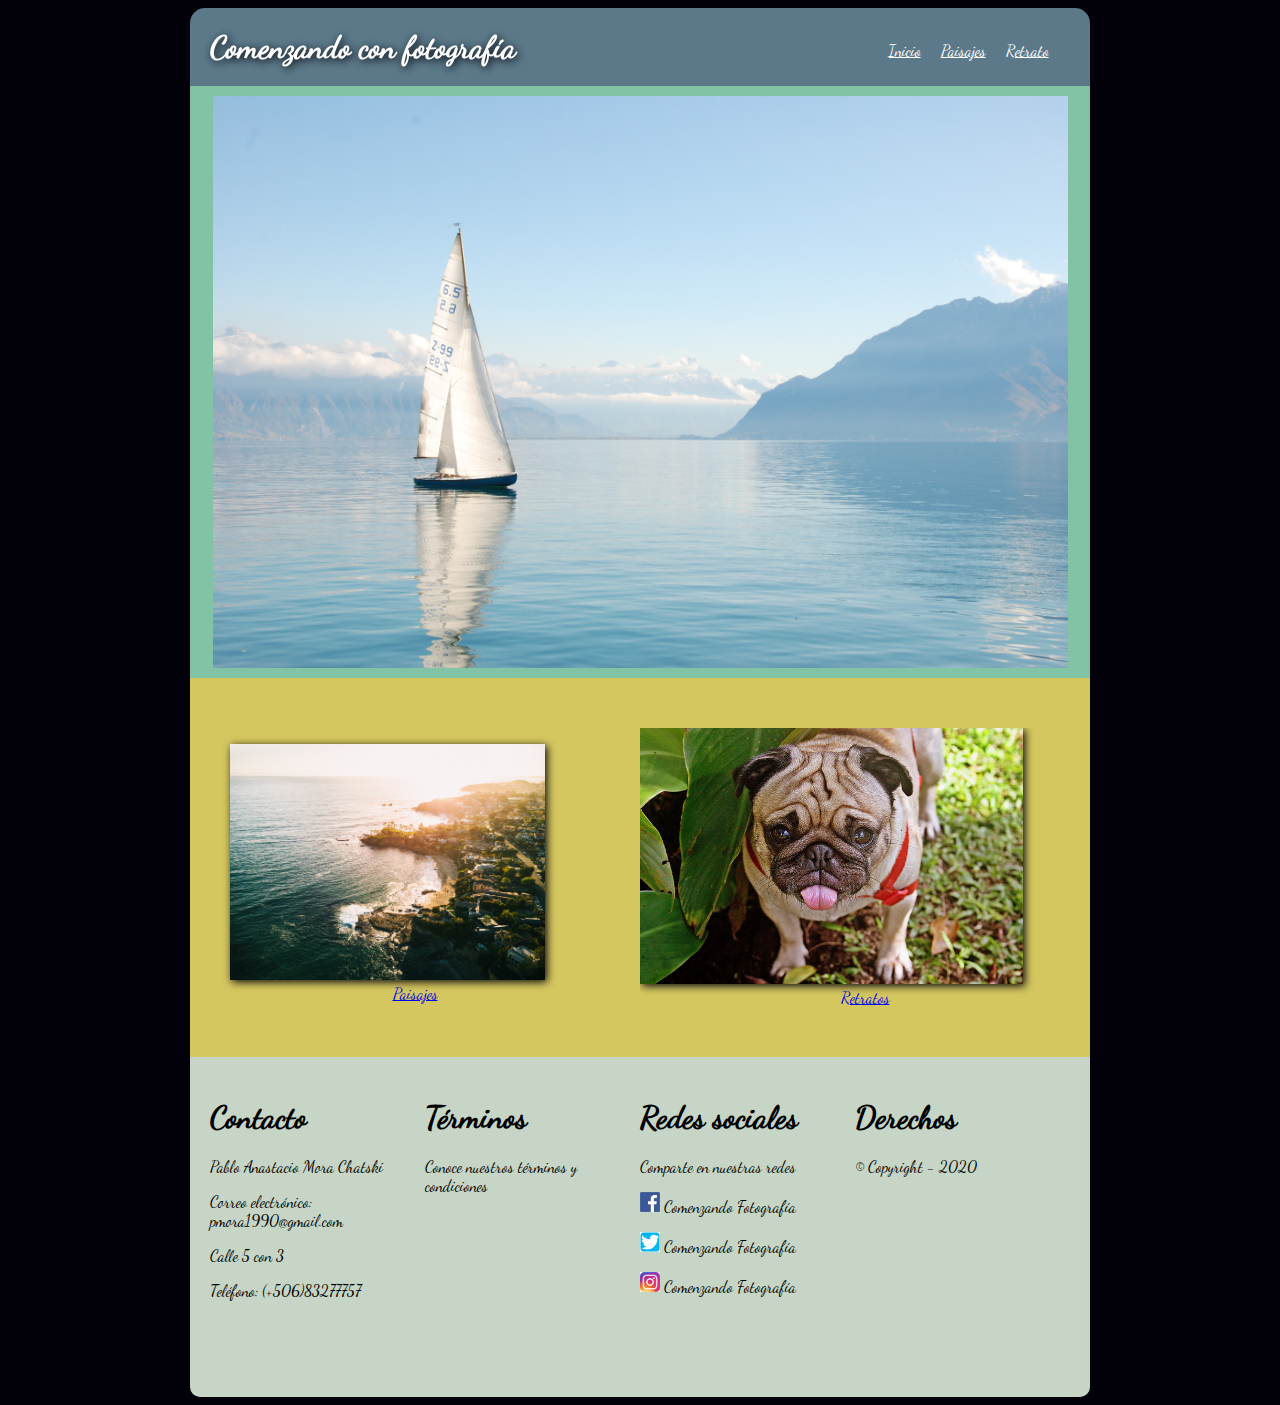
<file: index.html>
<!DOCTYPE html>
<html lang="en" dir="ltr">
  <head>
    <link rel="stylesheet" href="css/estilos.css">
    <meta charset="utf-8">
    <meta name="viewport" content="width=device-width, user-scalable=no, initial-scale=1.0">
    <title></title>
  </head>
  <body>
    <div id="slide">
    <div id="contenido">
      <header>
        <div id="#cabecera" class="cabecera">
          <h1>Comenzando con fotografía</h1>
          <ul>
            <li><a href="#cabecera">Inicio</a></li>
            <li><a href="html/paisajes.html">Paisajes</a></li>
            <li><a href="html/retratos.html">Retrato</a></li>
          </ul>
        </div>
      </header>
      <div id="greenbox">
        <section>
            <img id="img-central" src="img/imagen-central.jpg" alt="Imagen_central" download/>
        </section>
      </div>
      <div id="yellowbox">
        <section id="img-izquierda">
          <figure>
            <a href="html/paisajes.html"><img id="im-iz" src="img/paisaje.jpg" alt="Imagen_Secundaria_Derecha" download/></a>
            <figcaption class="center"><a href="html/paisajes.html">Paisajes</a></figcaption>
          </figure>
        </section>
        <section id="img-derecha">
            <a href="html/retratos.html"><img id="im-de" src="img/portrait.jpg" alt="Imagen_Secundaria_Izquierda" download/></a>
            <figcaption class="center"><a href="html/paisajes.html">Retratos</a></figcaption>
        </section>
      </div>

      <footer>
        <section class="footer-row">
          <div class ="footer-column">
            <h1>Contacto</h1>
            <p>Pablo Anastacio Mora Chatski</p>
            <p>Correo electrónico: pmora1990@gmail.com</p>
            <p>Calle 5 con 3</p>
            <p>Teléfono: (+506)83277757</p><br/>
          </div>
          <div class="footer-column">
            <h1>Términos</h1>
            <p>Conoce nuestros términos y condiciones</p><br/>
          </div>
          <div class="footer-column">
            <h1>Redes sociales</h1>
            <p>Comparte en nuestras redes</p>
            <p><a href="https://www.facebook.com"><img src ="img/facebook.png" alt="Facebook"/></a> Comenzando Fotografía</p>
            <p><a href="https://twitter.com/"><img src ="img/twitter.png" alt="Twitter"/></a> Comenzando Fotografía</p>
            <p><a href="https://www.instagram.com/"><img src ="img/instagram.jpg" alt="Instagram"/></a> Comenzando Fotografía</p>
          </div>
          <div class="footer-column">
            <h1>Derechos</h1>
            <p>&copy; Copyright - 2020</p>
          </div>
        </section>
      </footer>
    </div>
  </div>
  </body>
</html>
</file>
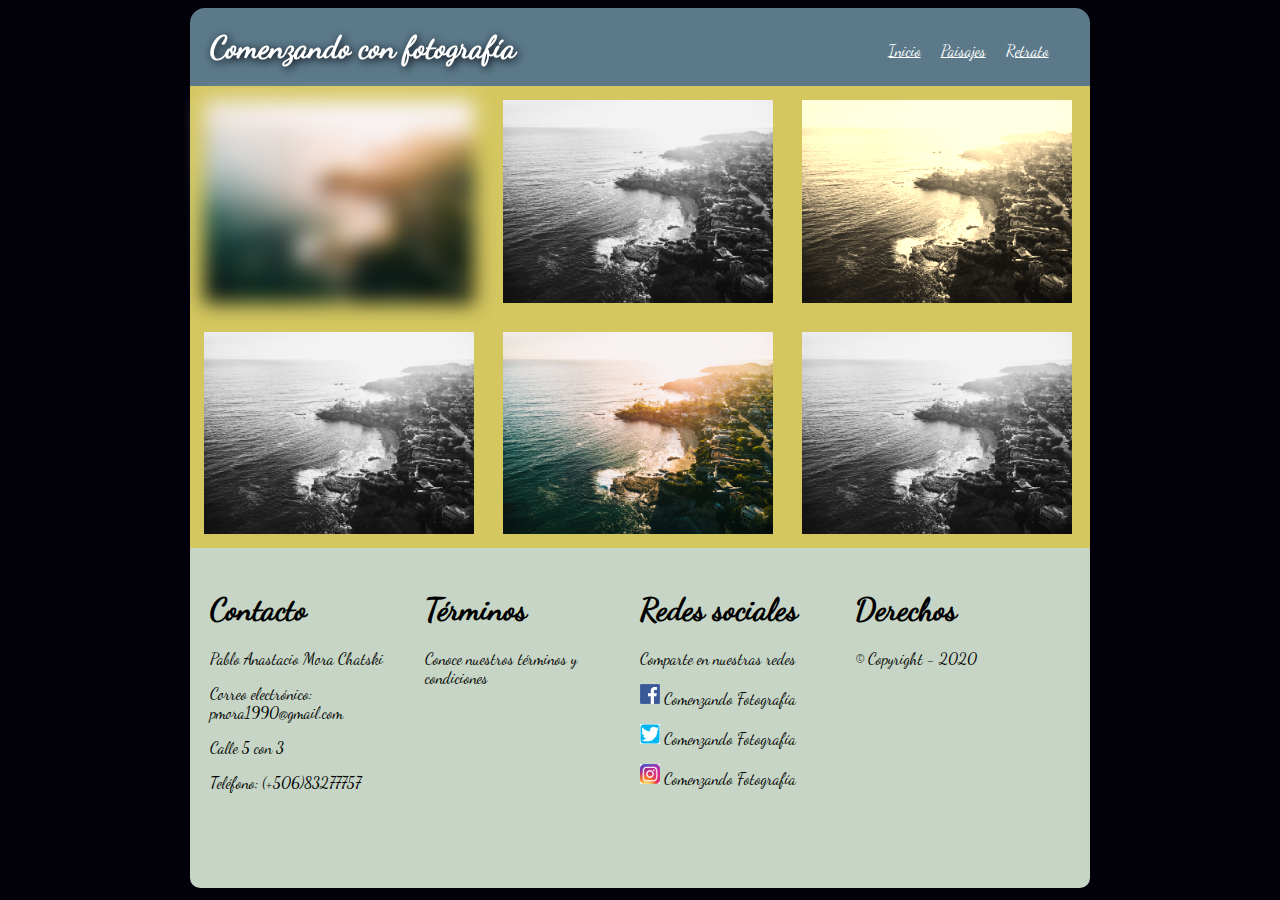
<file: html/paisajes.html>
<!DOCTYPE html>
<html lang="en" dir="ltr">
<head>
  <link rel="stylesheet" href="../css/estilos.css">
  <meta charset="utf-8">
  <meta name="viewport" content="width=device-width, user-scalable=no, initial-scale=1.0">
  <title>Paisajes</title>
</head>
  <body>
    <div id="slide">
    <div id="contenido">
    <header>

      <div id="#cabecera" class="cabecera">
        <h1>Comenzando con fotografía</h1>
        <ul>
          <li><a href="../index.html">Inicio</a></li>
          <li><a href="../html/paisajes.html">Paisajes</a></li>
          <li><a href="../html/retratos.html">Retrato</a></li>
        </ul>
    </div>
    </header>
    <div class = "flex-container">
      <div>
        <img class="img1" src="../img/paisaje.jpg" alt="Imagen_Secundaria_Izquierda" download/>
      </div>
      <div>
        <img class="img2" src="../img/paisaje.jpg" alt="Imagen_Secundaria_Izquierda" download/>
      </div>
      <div>
        <img class="img3" src="../img/paisaje.jpg" alt="Imagen_Secundaria_Izquierda" download/>
      </div>
      <div>
        <img class="img4" src="../img/paisaje.jpg" alt="Imagen_Secundaria_Izquierda" download/>
      </div>
      <div>
        <img class="img5" src="../img/paisaje.jpg" alt="Imagen_Secundaria_Izquierda" download/></div>
      <div>
        <img class="img6" src="../img/paisaje.jpg" alt="Imagen_Secundaria_Izquierda" download/>
      </div>

    </div>
    <footer>
      <section class="footer-row">
        <div class ="footer-column">
          <h1>Contacto</h1>
          <p>Pablo Anastacio Mora Chatski</p>
          <p>Correo electrónico: pmora1990@gmail.com</p>
          <p>Calle 5 con 3</p>
          <p>Teléfono: (+506)83277757</p><br/>
        </div>
        <div class="footer-column">
          <h1>Términos</h1>
          <p>Conoce nuestros términos y condiciones</p><br/>
        </div>
        <div class="footer-column">
          <h1>Redes sociales</h1>
          <p>Comparte en nuestras redes</p>
          <p><a href="https://www.facebook.com"><img src ="../img/facebook.png" alt="Facebook"/></a> Comenzando Fotografía</p>
          <p><a href="https://twitter.com/"><img src ="../img/twitter.png" alt="Twitter"/></a> Comenzando Fotografía</p>
          <p><a href="https://www.instagram.com/"><img src ="../img/instagram.jpg" alt="Instagram"/></a> Comenzando Fotografía</p>
        </div>
        <div class="footer-column">
          <h1>Derechos</h1>
          <p>&copy; Copyright - 2020</p>
        </div>
      </section>
    </footer>
  </div>
</div>
  </body>
</html>
</file>
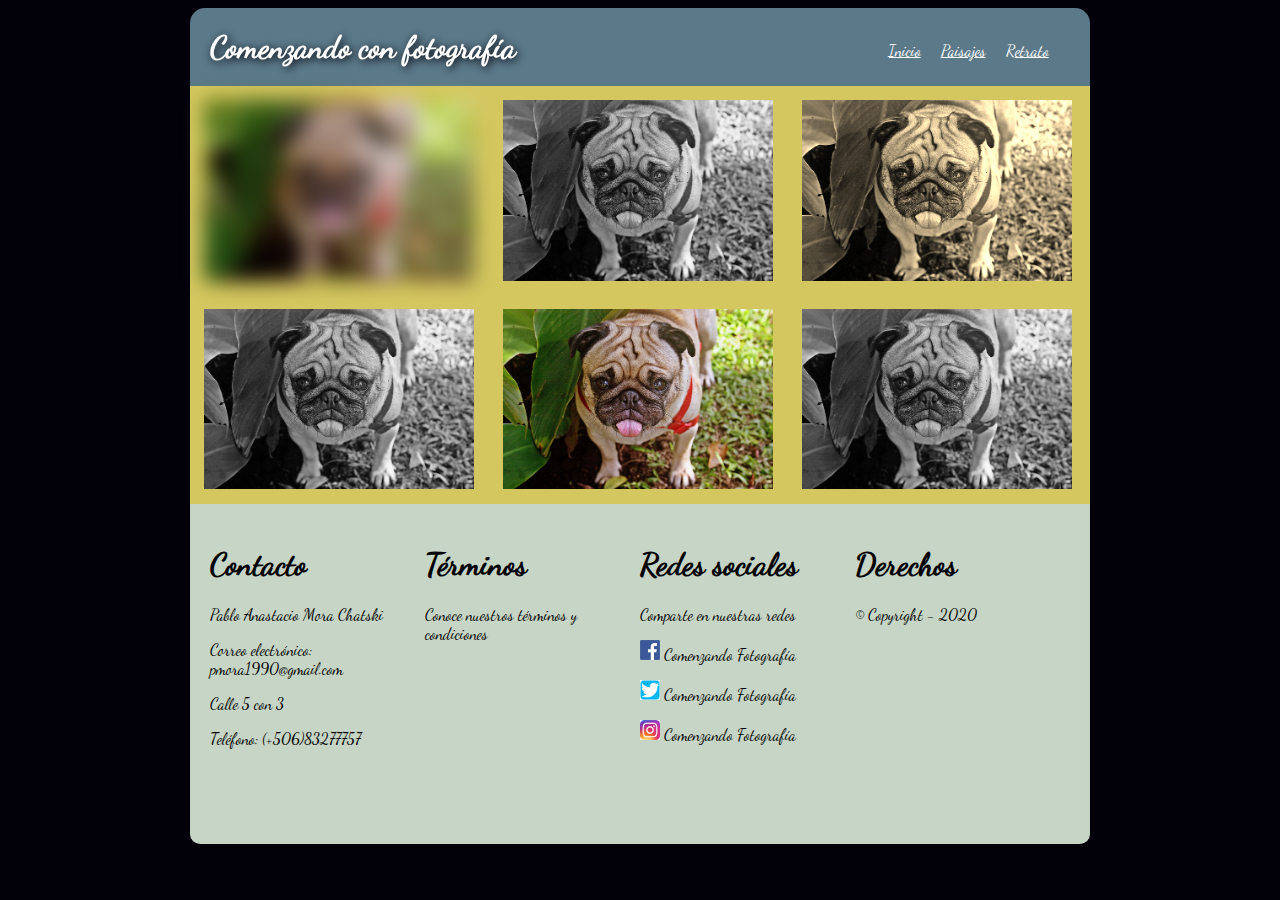
<file: html/retratos.html>
<!DOCTYPE html>
<html lang="en" dir="ltr">
<head>
  <link rel="stylesheet" href="../css/estilos.css">
  <meta charset="utf-8">
  <meta name="viewport" content="width=device-width, user-scalable=no, initial-scale=1.0">
  <title>Retratos</title>
</head>
  <body>
    <div id="slide">
    <div id="contenido">
    <header>

      <div id="#cabecera" class="cabecera">
        <h1>Comenzando con fotografía</h1>
        <ul>
          <li><a href="../index.html">Inicio</a></li>
          <li><a href="../html/paisajes.html">Paisajes</a></li>
          <li><a href="../html/retratos.html">Retrato</a></li>
        </ul>
    </div>
    </header>
    <div class = "flex-container">
      <div>
        <img src="../img/portrait.jpg" alt="Imagen_Secundaria_Izquierda" download/>
      </div>
      <div>
        <img src="../img/portrait.jpg" alt="Imagen_Secundaria_Izquierda" download/></div>
      <div>
        <img src="../img/portrait.jpg" alt="Imagen_Secundaria_Izquierda" download/></div>
      <div>
        <img src="../img/portrait.jpg" alt="Imagen_Secundaria_Izquierda" download/></div>
      <div>
        <img src="../img/portrait.jpg" alt="Imagen_Secundaria_Izquierda" download/></div>
      <div>
        <img src="../img/portrait.jpg" alt="Imagen_Secundaria_Izquierda" download/>
      </div>

    </div>
    <footer>
      <section class="footer-row">
        <div class ="footer-column">
          <h1>Contacto</h1>
          <p>Pablo Anastacio Mora Chatski</p>
          <p>Correo electrónico: pmora1990@gmail.com</p>
          <p>Calle 5 con 3</p>
          <p>Teléfono: (+506)83277757</p><br/>
        </div>
        <div class="footer-column">
          <h1>Términos</h1>
          <p>Conoce nuestros términos y condiciones</p><br/>
        </div>
        <div class="footer-column">
          <h1>Redes sociales</h1>
          <p>Comparte en nuestras redes</p>
          <p><a href="https://www.facebook.com"><img src ="../img/facebook.png" alt="Facebook"/></a> Comenzando Fotografía</p>
          <p><a href="https://twitter.com/"><img src ="../img/twitter.png" alt="Twitter"/></a> Comenzando Fotografía</p>
          <p><a href="https://www.instagram.com/"><img src ="../img/instagram.jpg" alt="Instagram"/></a> Comenzando Fotografía</p>
        </div>
        <div class="footer-column">
          <h1>Derechos</h1>
          <p>&copy; Copyright - 2020</p>
        </div>
      </section>
    </footer>
    </div>
  </div>
  </body>
</html>
</file>
<file: css/estilos.css>
body{
  background-color: #02010a;
}

@font-face {
    font-family:DS;
    src:url(../font/DancingScript-Regular.ttf);
}

.cabecera{
  width:95.5%;
  background-color: #5b7989;
  border-radius: 15px 15px 0px 0px;
  padding:20px;
  font-family: DS;
  color:white;
}

.cabecera h1{
  filter:drop-shadow(2px 2px 4px #02010a);
  text-align: left;
  display:inline;
}

.cabecera ul{
  list-style-type:none;
  float:right;
  margin:0;
  padding:1.5%;
  top:0;
}

.cabecera li{
  display:inline;
}

.cabecera li a{
  color:white;
  padding: 8px;
}


.cabecera p{
  display:inline;
  color:white;
  float:right;
}

#greenbox{
  display:block;

  margin: 0px;
  background-color: #82c3a6;
  width:auto;
}

#img-central{
  display:block;
  text-align: center;
  width:95%;
  margin-left:auto;
  margin-right:auto;
  padding-top:10px;
  padding-bottom:10px;
  padding-right:10px;
  padding-left:10px;

}

#yellowbox{
  display:block;
  margin: auto;
  background-color: #d5c75f;
  width:auto;
  padding-top:50px;
  padding-bottom:50px;
}

figcaption{
  text-align: center;
  font-family:DS;
}

#img-izquierda{
  display:block;
  width:50%;
  float:left;
  margin:auto;
}

#im-iz:hover{
  transform: rotate(10deg);
  border: 2px solid black;
}

#img-izquierda img{
  width:85%;
  margin-left:auto;
  margin-right:auto;
  filter:drop-shadow(2px 2px 4px #02010a);
}

#img-derecha{
  display:block;
  width:50%;
  left:0px;
  margin:auto;
  overflow: auto;
}

#im-de:hover{
  -ms-transform: translate(20px, -5px); /*IE 9*/
  -webkit-transform: translate(20px, -5px); /*Safari*/
  transform: translate(20px, -5px);
  border: 2px solid black;
}

#img-derecha img{
  width:85%;
  margin-left:auto;
  margin-right:auto;
  filter:drop-shadow(2px 2px 4px #02010a);
}

.imagen-central{
  width:50px;
}

.footer-row{
  width:auto;
  background-color: #C6d5c5;
  border-radius: 0px 0px 10px 10px;
  padding:20px;
  font-family: DS;
  color:black;
  height: 300px;
}

.footer-column{
  float: left;
  padding: 0px;
  width: 25%;
}

.footer-column img{
  width:20px;
}

/**********Paisajes y Retratos***********/

.flex-container{
  display: -webkit-flex; /* Safari */
  -webkit-flex-wrap: wrap; /* Safari 6.1+ */
  display:flex;
  background-color: #d5c75f;
  flex-wrap:wrap;
}
.flex-container > div {

  background-color: #f1f1f1;
  width: 30.0%;
  margin: 1.6%;
  padding: 0px;
  font-size: 30px;
}
.flex-container > div > img {
  display:block;
  width:100%;
  left:0px;
  margin:0px;
  overflow: auto;
}

.flex-container > div:nth-child(1){
  -webkit-filter: blur(10px);
  filter:blur(10px);
}

.flex-container > div:nth-child(3){
  -webkit-filter:sepia(100%);/*Safari*/
  filter:sepia(100%);
}

.flex-container > div:nth-child(even){
  -webkit-filter: grayscale(100%);
  filter: grayscale(100%);
}

/*****Animation-slide*******/
#slide{
  animation-name: slide;
  animation-duration:1s;
}
@-webkit-keyframes slide{
  0%{
    margin-top: 150%;
  }
  60%{
    margin-top: -5%;
  }
  100%{
    margin-top: 0%;
  }
}
@keyframes slide{
  0%{
    margin-top: 150%;
  }
  60%{
    margin-top: -5%;
  }
  100%{
    margin-top: 0%;
  }
}


/************For Desktop***********/
@media screen and (min-width: 900px){

  #contenido{
    width:900px;
    margin: auto;
  }

}

/************For mobile***********/

@media screen and (max-width:899px){

  .cabecera{
    margin: auto;
    text-align: center;
    height:75px;
  }

  .cabecera ul{
    margin-right: 40%;
    padding: 1.5%;
    top: 0;
  }

  #yellowbox{
    display: -webkit-flex; /* Safari */
    -webkit-flex-wrap: wrap; /* Safari 6.1+ */
    display: flex;
    flex-direction:row;
    flex-wrap: wrap;
  }
  #img-derecha {
    display: block;
    margin: auto;
    width: 85%;
    padding: 10px;
    overflow: auto;

  }

  #img-derecha img{
    margin-left: 10%;
  }

  #img-izquierda {
    display:flex;
    width: 100%;
    overflow: auto;
  }

  #img-izquierda img{
    margin-left: 10%;
  }

  #contenido{
    width:100%;
  }

/************Footer***********/
  .footer-row{
    display: -webkit-flex; /* Safari */
    -webkit-flex-wrap: wrap; /* Safari 6.1+ */
    display: flex;
    flex-wrap: wrap;
    background-color: #C6d5c5;
    height: 1000px;
  }

  .footer-row > div{
    width: 98%;
    flex-direction:column;
    margin: 1.6%;
    padding: 0px;
    font-size: 20px;
  }

  /************Paisaje y retrato mobile***********/

  .flex-container{
    display: -webkit-flex; /* Safari */
    -webkit-flex-wrap: wrap; /* Safari 6.1+ */
    display: flex;
    flex-direction:column;
    flex-wrap: wrap;
  }

  .flex-container > div {
    background-color: #f1f1f1;
    width: 98%;
    margin: 1.6%;
    padding: 0px;
    font-size: 30px;
  }
  .flex-container > div > img {
    display:block;
    width:100%;
    left:0px;
    margin:0px;
    overflow: auto;
  }
}
</file>
